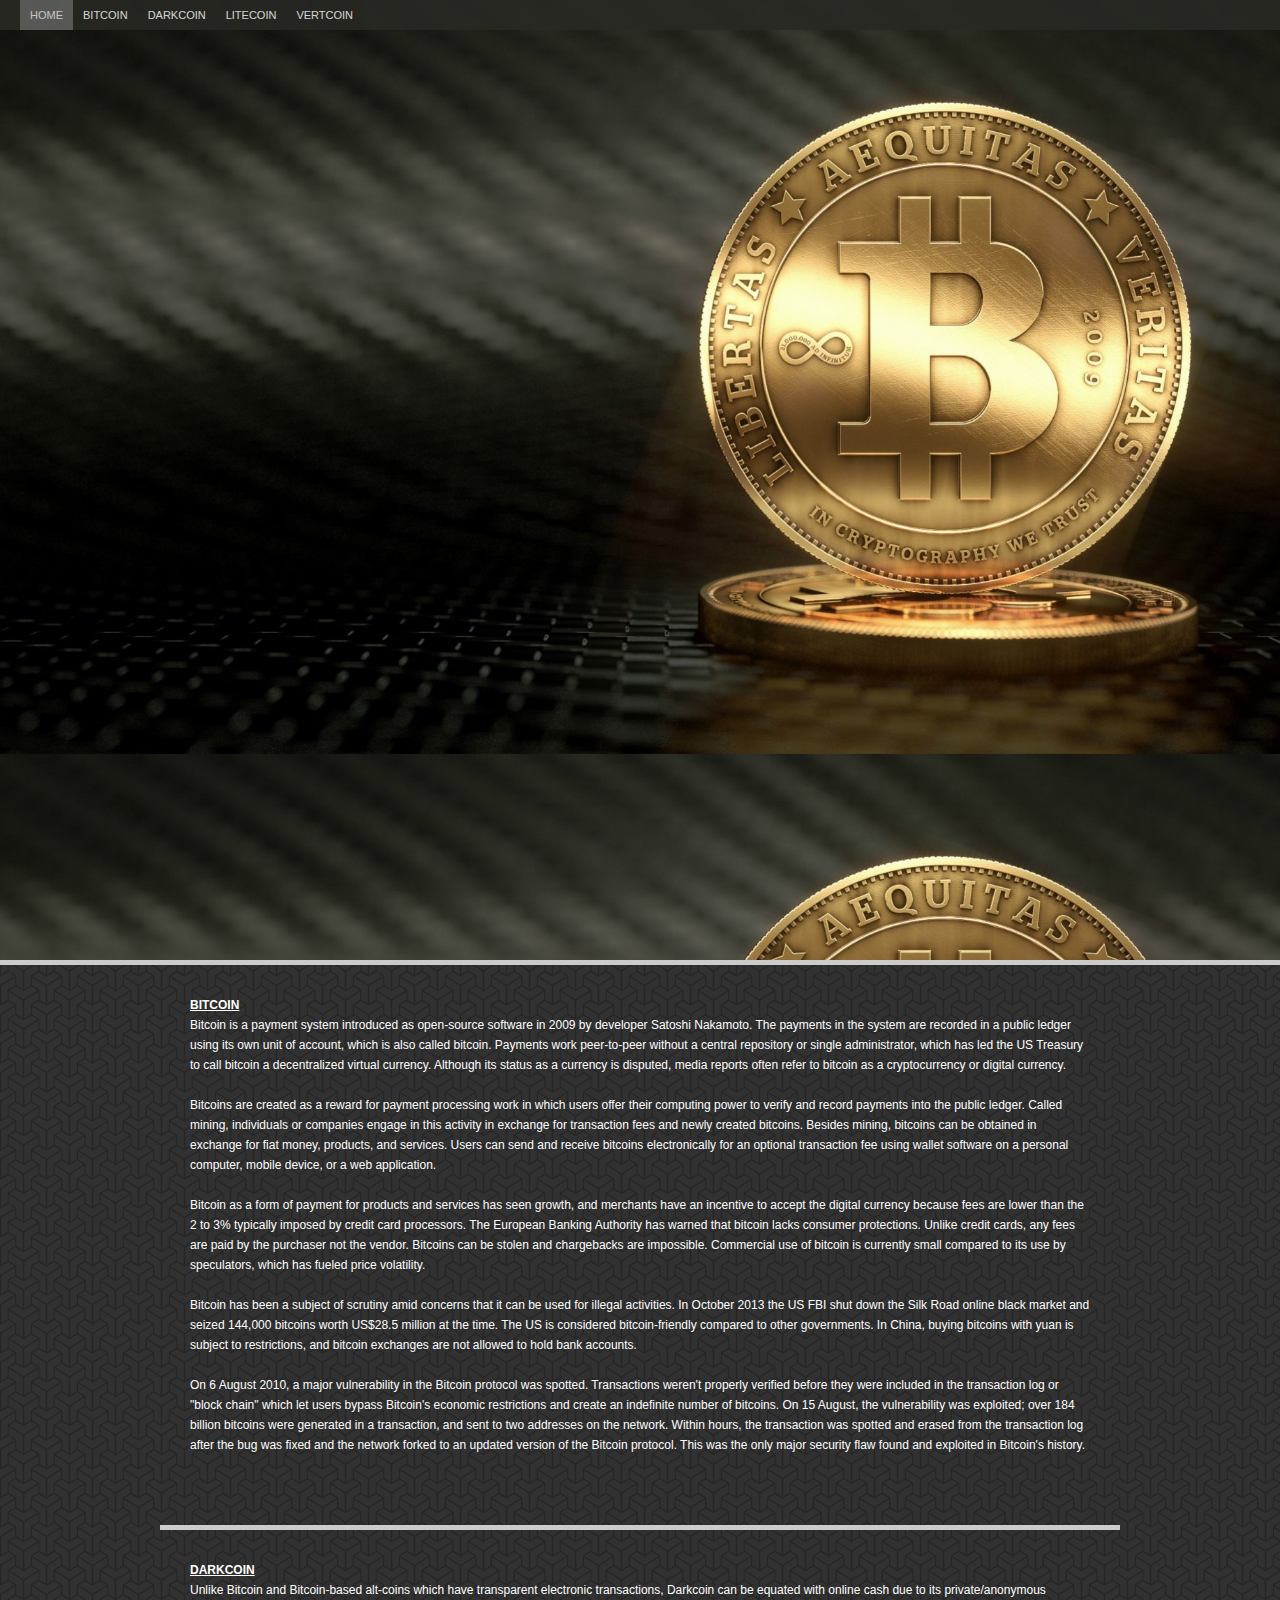
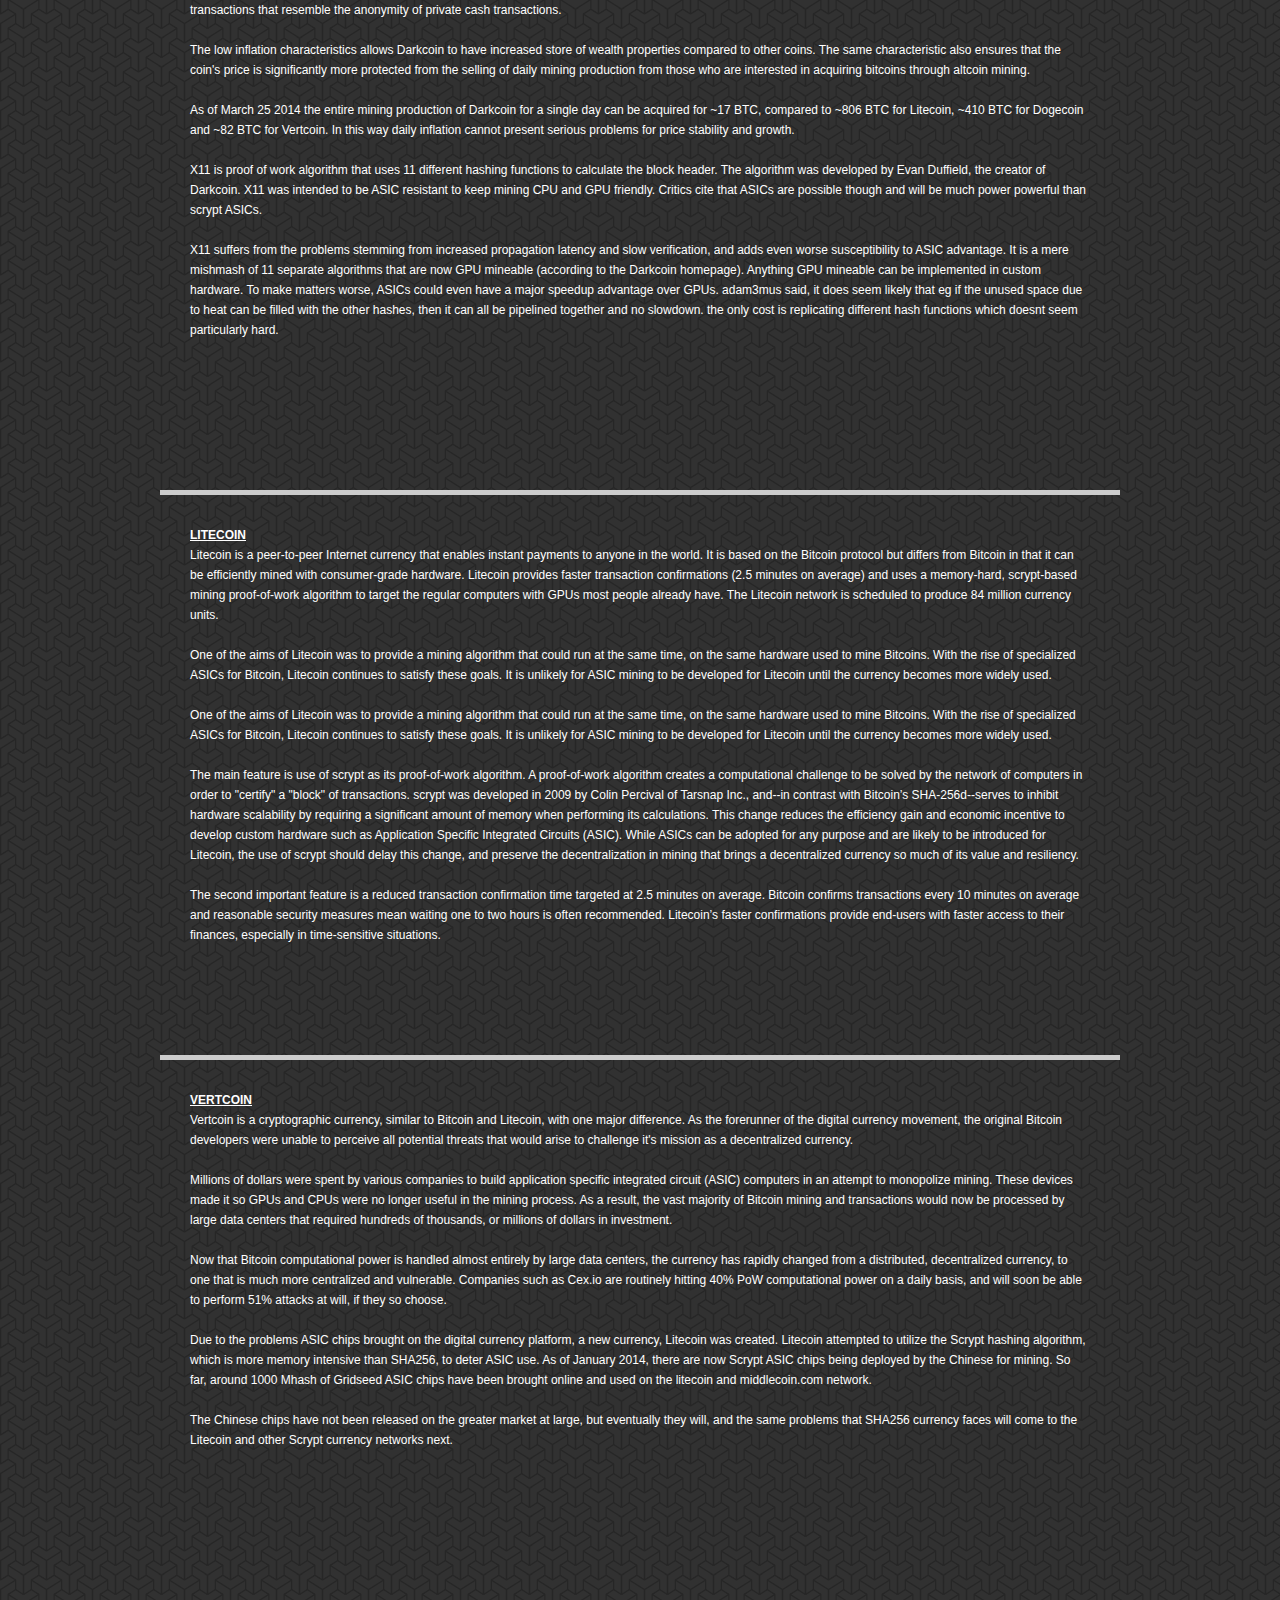
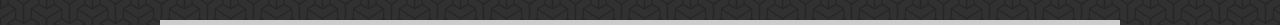
<file: index.html>
<!DOCTYPE html>
<html>
<head>
	<title>Intro to Crypto</title>
	<link rel="stylesheet" type="text/css" href="css/styles.css">
</head>
<body>
<div id="navMenu">
	<ul id="nav">
	  <li class="current"><a href="#section-1">Home</a></li>
	  <li><a href="#section-2">BITCOIN</a></li>
	  <li><a href="#section-3">DARKCOIN</a></li>
	  <li><a href="#section-4">LITECOIN</a></li>
	  <li><a href="#section-5">VERTCOIN</a></li>
	</ul>
</div>
<div class="section" id="section-1">
    
</div>
<div id="container">

  <div class="section" id="section-2">
    <strong><a href="btc.html">BITCOIN</a></strong>
    <p>Bitcoin is a payment system introduced as open-source software in 2009 by developer Satoshi Nakamoto. The payments in the system are recorded in a public ledger using its own unit of account, which is also called bitcoin. Payments work peer-to-peer without a central repository or single administrator, which has led the US Treasury to call bitcoin a decentralized virtual currency. Although its status as a currency is disputed, media reports often refer to bitcoin as a cryptocurrency or digital currency.</p>
    <p>Bitcoins are created as a reward for payment processing work in which users offer their computing power to verify and record payments into the public ledger. Called mining, individuals or companies engage in this activity in exchange for transaction fees and newly created bitcoins. Besides mining, bitcoins can be obtained in exchange for fiat money, products, and services. Users can send and receive bitcoins electronically for an optional transaction fee using wallet software on a personal computer, mobile device, or a web application.</p>
    <p>Bitcoin as a form of payment for products and services has seen growth, and merchants have an incentive to accept the digital currency because fees are lower than the 2 to 3% typically imposed by credit card processors. The European Banking Authority has warned that bitcoin lacks consumer protections. Unlike credit cards, any fees are paid by the purchaser not the vendor. Bitcoins can be stolen and chargebacks are impossible. Commercial use of bitcoin is currently small compared to its use by speculators, which has fueled price volatility.</p>
    <p>Bitcoin has been a subject of scrutiny amid concerns that it can be used for illegal activities. In October 2013 the US FBI shut down the Silk Road online black market and seized 144,000 bitcoins worth US$28.5 million at the time. The US is considered bitcoin-friendly compared to other governments. In China, buying bitcoins with yuan is subject to restrictions, and bitcoin exchanges are not allowed to hold bank accounts.</p>
    <p>On 6 August 2010, a major vulnerability in the Bitcoin protocol was spotted. Transactions weren't properly verified before they were included in the transaction log or "block chain" which let users bypass Bitcoin's economic restrictions and create an indefinite number of bitcoins. On 15 August, the vulnerability was exploited; over 184 billion bitcoins were generated in a transaction, and sent to two addresses on the network. Within hours, the transaction was spotted and erased from the transaction log after the bug was fixed and the network forked to an updated version of the Bitcoin protocol. This was the only major security flaw found and exploited in Bitcoin's history.</p>
  </div>

  <div class="section" id="section-3">
    <strong><a href="#">DARKCOIN</a></strong>
    <p>Unlike Bitcoin and Bitcoin-based alt-coins which have transparent electronic transactions, Darkcoin can be equated with online cash due to its private/anonymous transactions that resemble the anonymity of private cash transactions.</p>

	<p>The low inflation characteristics allows Darkcoin to have increased store of wealth properties compared to other coins. The same characteristic also ensures that the coin's price is significantly more protected from the selling of daily mining production from those who are interested in acquiring bitcoins through altcoin mining.</p>

	<p>As of March 25 2014 the entire mining production of Darkcoin for a single day can be acquired for ~17 BTC, compared to ~806 BTC for Litecoin, ~410 BTC for Dogecoin and ~82 BTC for Vertcoin. In this way daily inflation cannot present serious problems for price stability and growth.</p>
	<p>X11 is proof of work algorithm that uses 11 different hashing functions to calculate the block header. The algorithm was developed by Evan Duffield, the creator of Darkcoin. X11 was intended to be ASIC resistant to keep mining CPU and GPU friendly. Critics cite that ASICs are possible though and will be much power powerful than scrypt ASICs.</p>
	<p>X11 suffers from the problems stemming from increased propagation latency and slow verification, and adds even worse susceptibility to ASIC advantage. It is a mere mishmash of 11 separate algorithms that are now GPU mineable (according to the Darkcoin homepage). Anything GPU mineable can be implemented in custom hardware. To make matters worse, ASICs could even have a major speedup advantage over GPUs. adam3mus said, it does seem likely that eg if the unused space due to heat can be filled with the other hashes, then it can all be pipelined together and no slowdown. the only cost is replicating different hash functions which doesnt seem particularly hard.</p>

  </div>

  <div class="section" id="section-4">
    <strong><a href="#">LITECOIN</a></strong>
    <p>Litecoin is a peer-to-peer Internet currency that enables instant payments to anyone in the world. It is based on the Bitcoin protocol but differs from Bitcoin in that it can be efficiently mined with consumer-grade hardware. Litecoin provides faster transaction confirmations (2.5 minutes on average) and uses a memory-hard, scrypt-based mining proof-of-work algorithm to target the regular computers with GPUs most people already have. The Litecoin network is scheduled to produce 84 million currency units.</p>
    <p>One of the aims of Litecoin was to provide a mining algorithm that could run at the same time, on the same hardware used to mine Bitcoins. With the rise of specialized ASICs for Bitcoin, Litecoin continues to satisfy these goals. It is unlikely for ASIC mining to be developed for Litecoin until the currency becomes more widely used.</p>
    <p>One of the aims of Litecoin was to provide a mining algorithm that could run at the same time, on the same hardware used to mine Bitcoins. With the rise of specialized ASICs for Bitcoin, Litecoin continues to satisfy these goals. It is unlikely for ASIC mining to be developed for Litecoin until the currency becomes more widely used.</p>
    <p>The main feature is use of scrypt as its proof-of-work algorithm. A proof-of-work algorithm creates a computational challenge to be solved by the network of computers in order to "certify" a "block" of transactions. scrypt was developed in 2009 by Colin Percival of Tarsnap Inc., and--in contrast with Bitcoin’s SHA-256d--serves to inhibit hardware scalability by requiring a significant amount of memory when performing its calculations. This change reduces the efficiency gain and economic incentive to develop custom hardware such as Application Specific Integrated Circuits (ASIC). While ASICs can be adopted for any purpose and are likely to be introduced for Litecoin, the use of scrypt should delay this change, and preserve the decentralization in mining that brings a decentralized currency so much of its value and resiliency.</p>
    <p>The second important feature is a reduced transaction confirmation time targeted at 2.5 minutes on average. Bitcoin confirms transactions every 10 minutes on average and reasonable security measures mean waiting one to two hours is often recommended. Litecoin’s faster confirmations provide end-users with faster access to their finances, especially in time-sensitive situations.</p>
  </div>

  <div class="section" id="section-5">
    <strong><a href="#">VERTCOIN</a></strong>
    <p>Vertcoin is a cryptographic currency, similar to Bitcoin and Litecoin, with one major difference. As the forerunner of the digital currency movement, the original Bitcoin developers were unable to perceive all potential threats that would arise to challenge it's mission as a decentralized currency.</p>
    <p>Millions of dollars were spent by various companies to build application specific integrated circuit (ASIC) computers in an attempt to monopolize mining. These devices made it so GPUs and CPUs were no longer useful in the mining process. As a result, the vast majority of Bitcoin mining and transactions would now be processed by large data centers that required hundreds of thousands, or millions of dollars in investment.</p>
    <p>Now that Bitcoin computational power is handled almost entirely by large data centers, the currency has rapidly changed from a distributed, decentralized currency, to one that is much more centralized and vulnerable. Companies such as Cex.io are routinely hitting 40% PoW computational power on a daily basis, and will soon be able to perform 51% attacks at will, if they so choose.</p>
    <p>Due to the problems ASIC chips brought on the digital currency platform, a new currency, Litecoin was created.  Litecoin attempted to utilize the Scrypt hashing algorithm, which is more memory intensive than SHA256, to deter ASIC use. As of January 2014, there are now Scrypt ASIC chips being deployed by the Chinese for mining. So far, around 1000 Mhash of Gridseed ASIC chips have been brought online and used on the litecoin and middlecoin.com network.</p>
    <p>The Chinese chips have not been released on the greater market at large, but eventually they will, and the same problems that SHA256 currency faces will come to the Litecoin and other Scrypt currency networks next.</p>
  </div>
</div>

<script src="js/jquery.js"></script>
<script src="js/jquery.nav.js"></script>
<script>
$(document).ready(function() {
  $('#nav').onePageNav();
  
  $('.do').click(function(e) {
    $('#section-4')
    e.preventDefault();
  });
  
});
</script>
</body>
</html>

</html>
</file>
<file: css/styles.css>
body,h1,h2,h3,p,ul,ol,li{
  padding: 0;
  margin: 0;
}

/* Animations */

/* Animations */
@keyframes menuAnimation{
  from{left:1000px;}
  to{left: 0;}
}

@keyframes titleAnimation{
  from{left: 1000px;}
  to{left: 0;}
}

body {
  color: #222;
  font: 12px/20px Helvetica, Arial, sans-serif;
  background: url(../images/background.png);
}
p,
ul {
  margin: 0;
  padding: 0;
}
p {
  margin-bottom: 20px;
}
#section-1{
  background: url("../images/titlepage.jpg");
  background-size: 100%;
  height: 100vh;
  width: 100vw;
  animation: titleAnimation 1s;
}
#navMenu{
  width: 100%;
  min-height: 30px;
  background-color: #292A24;
  position: fixed;
  clear: both;
  opacity: 0.90;
  animation: menuAnimation 1s;
}
#nav {
  left: 20px;
  list-style: none;
  position: fixed;
  top: 0;
  opacity: 0.90;
  animation: menuAnimation 1s;
}
#nav li {
  margin-bottom: 2px;
  float: left;
}
#nav a {
  background: #292A24;
  color: #fff;
  display: block;
  font-size: 11px;
  padding: 5px 10px;
  text-decoration: none;
  text-transform: uppercase;
}
#nav a:hover {
  background: #dedede;
}
#nav .current a {
  background: #666;
  color: #ededed;
}
.current {
  background: red;
}
#container {
  margin: 0 auto;
  width: 1000px;
}
.section {
  border-bottom: 5px solid #ccc;
  padding: 30px;
  width: 90%;
  margin: 0 auto;
  color: #fff;
  min-height: 500px;
}
.section p:last-child {
  margin-bottom: 0;
}
/* a link styles */

.section a:visited{
  color: #ccc;
}

.section a:link{
  color: #fff;
}

/* Responsive Styles */

@media screen and (max-width: 1000px){
  #container{
    width: 100%;
  }
}

/* btc.html styles */

#btc{
  background: url(../images/background.png);
  
}
</file>
